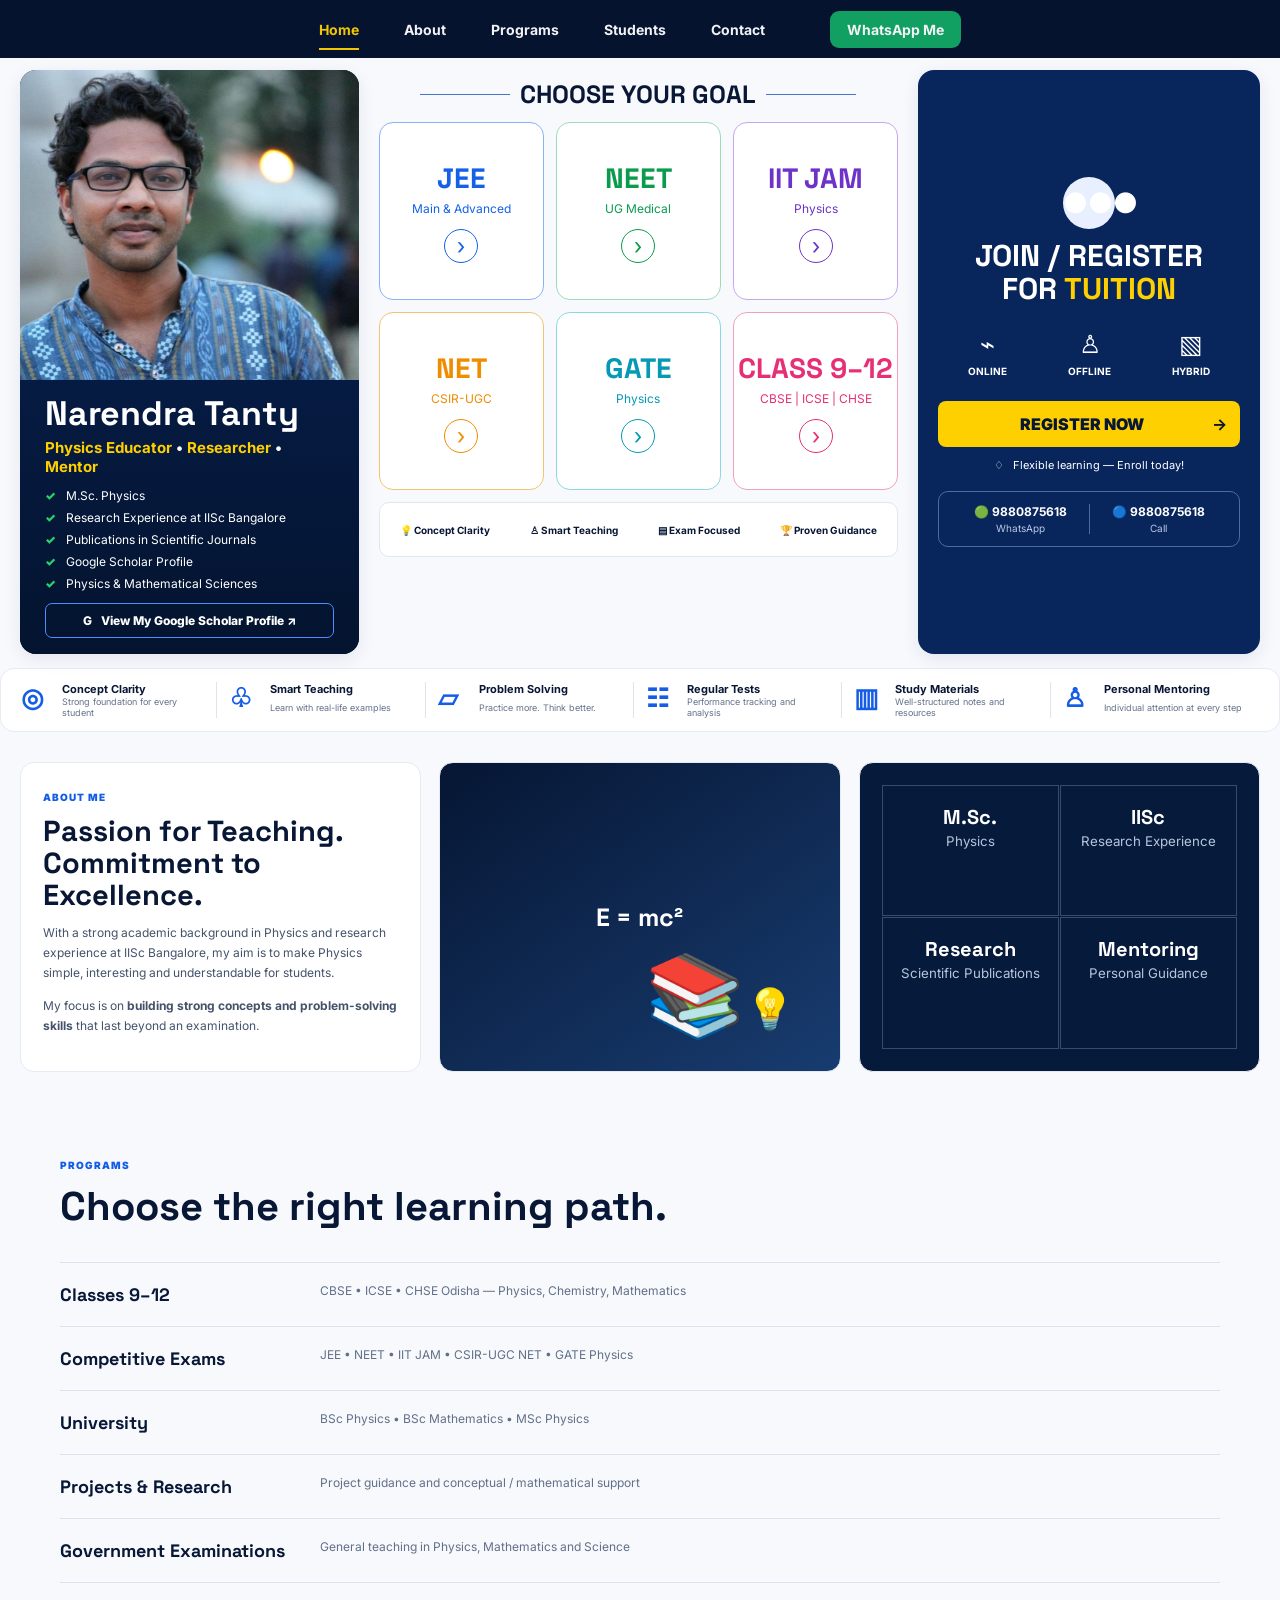
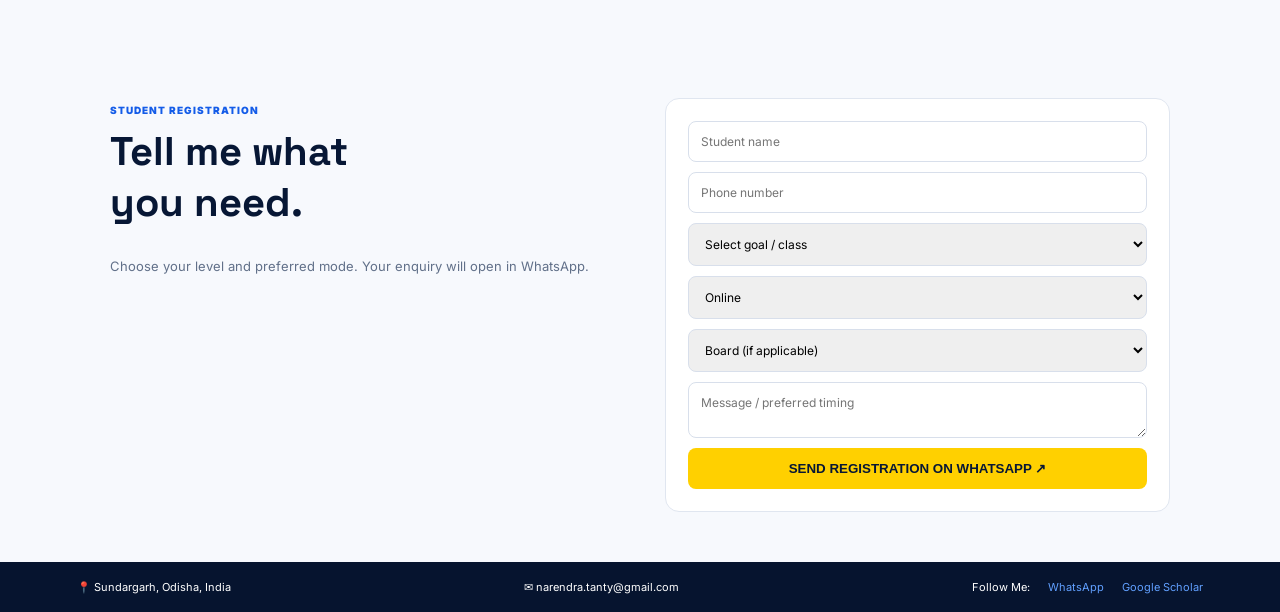
<file: index.html>
<!doctype html>
<html lang="en">
<head>
<meta charset="utf-8">
<meta name="viewport" content="width=device-width,initial-scale=1">
<title>Narendra Tanty | Physics Educator</title>
<meta name="description" content="Narendra Tanty — Physics Educator, Researcher and Mentor from Sundargarh, Odisha.">
<link rel="preconnect" href="https://fonts.googleapis.com">
<link href="https://fonts.googleapis.com/css2?family=Inter:wght@400;500;600;700;800&family=Space+Grotesk:wght@500;600;700&display=swap" rel="stylesheet">
<link rel="stylesheet" href="style.css">
</head>
<body>
<header>
  <nav>
    <a href="#home" class="active">Home</a>
    <a href="#about">About</a>
    <a href="#programs">Programs</a>
    <a href="#students">Students</a>
    <a href="#contact">Contact</a>
    <a class="nav-wa" href="https://wa.me/919880875618" target="_blank">WhatsApp Me</a>
  </nav>
</header>

<main id="home">
<section class="hero">
  <article class="profile card">
    <img src="profile.jpg" alt="Professional portrait of Narendra Tanty">
    <div class="profile-body">
      <h1>Narendra Tanty</h1>
      <h2>Physics Educator <span>•</span> Researcher <span>•</span> Mentor</h2>
      <ul>
        <li>M.Sc. Physics</li>
        <li>Research Experience at IISc Bangalore</li>
        <li>Publications in Scientific Journals</li>
        <li>Google Scholar Profile</li>
        <li>Physics & Mathematical Sciences</li>
      </ul>
      <a class="scholar" href="https://scholar.google.com/citations?user=R7_wzS8AAAAJ&hl=en" target="_blank">G&nbsp;&nbsp; View My Google Scholar Profile ↗</a>
    </div>
  </article>

  <section class="goals">
    <div class="title"><span></span><h2>CHOOSE YOUR GOAL</h2><span></span></div>
    <div class="goal-grid">
      <a class="goal blue" href="#registration"><b>JEE</b><small>Main & Advanced</small><i>›</i></a>
      <a class="goal green" href="#registration"><b>NEET</b><small>UG Medical</small><i>›</i></a>
      <a class="goal purple" href="#registration"><b>IIT JAM</b><small>Physics</small><i>›</i></a>
      <a class="goal orange" href="#registration"><b>NET</b><small>CSIR-UGC</small><i>›</i></a>
      <a class="goal cyan" href="#registration"><b>GATE</b><small>Physics</small><i>›</i></a>
      <a class="goal pink" href="#registration"><b>CLASS 9–12</b><small>CBSE | ICSE | CHSE</small><i>›</i></a>
    </div>
    <div class="mini-features"><span>💡 Concept Clarity</span><span>♙ Smart Teaching</span><span>▤ Exam Focused</span><span>🏆 Proven Guidance</span></div>
  </section>

  <aside class="register card" id="registration">
    <div class="people">●●●</div>
    <h2>JOIN / REGISTER<br>FOR <em>TUITION</em></h2>
    <div class="modes"><span>⌁<b>ONLINE</b></span><span>♙<b>OFFLINE</b></span><span>▧<b>HYBRID</b></span></div>
    <a class="register-btn" href="#form">REGISTER NOW <strong>→</strong></a>
    <p class="limited">♢ &nbsp; Flexible learning — Enroll today!</p>
    <div class="contact-mini"><a href="https://wa.me/919880875618" target="_blank">🟢 <b>9880875618</b><small>WhatsApp</small></a><a href="tel:+919880875618">🔵 <b>9880875618</b><small>Call</small></a></div>
  </aside>
</section>

<section class="benefits" id="students">
  <div><b>◎</b><strong>Concept Clarity</strong><small>Strong foundation for every student</small></div>
  <div><b>♧</b><strong>Smart Teaching</strong><small>Learn with real-life examples</small></div>
  <div><b>▱</b><strong>Problem Solving</strong><small>Practice more. Think better.</small></div>
  <div><b>☷</b><strong>Regular Tests</strong><small>Performance tracking and analysis</small></div>
  <div><b>▥</b><strong>Study Materials</strong><small>Well-structured notes and resources</small></div>
  <div><b>♙</b><strong>Personal Mentoring</strong><small>Individual attention at every step</small></div>
</section>

<section class="about" id="about">
  <div class="about-copy">
    <label>ABOUT ME</label>
    <h2>Passion for Teaching.<br>Commitment to Excellence.</h2>
    <p>With a strong academic background in Physics and research experience at IISc Bangalore, my aim is to make Physics simple, interesting and understandable for students.</p>
    <p>My focus is on <strong>building strong concepts and problem-solving skills</strong> that last beyond an examination.</p>
  </div>
  <div class="physics-art">E = mc²<div class="books">📚<span>💡</span></div></div>
  <div class="stats"><div><b>M.Sc.</b><small>Physics</small></div><div><b>IISc</b><small>Research Experience</small></div><div><b>Research</b><small>Scientific Publications</small></div><div><b>Mentoring</b><small>Personal Guidance</small></div></div>
</section>

<section class="programs" id="programs">
  <label>PROGRAMS</label><h2>Choose the right learning path.</h2>
  <div class="program-list">
    <div><b>Classes 9–12</b><span>CBSE • ICSE • CHSE Odisha — Physics, Chemistry, Mathematics</span></div>
    <div><b>Competitive Exams</b><span>JEE • NEET • IIT JAM • CSIR-UGC NET • GATE Physics</span></div>
    <div><b>University</b><span>BSc Physics • BSc Mathematics • MSc Physics</span></div>
    <div><b>Projects & Research</b><span>Project guidance and conceptual / mathematical support</span></div>
    <div><b>Government Examinations</b><span>General teaching in Physics, Mathematics and Science</span></div>
  </div>
</section>

<section class="form-section" id="form">
  <div><label>STUDENT REGISTRATION</label><h2>Tell me what<br>you need.</h2><p>Choose your level and preferred mode. Your enquiry will open in WhatsApp.</p></div>
  <form id="registerForm">
    <input name="name" required placeholder="Student name">
    <input name="phone" required placeholder="Phone number">
    <select name="level" id="level" required><option value="">Select goal / class</option><option>Class 9</option><option>Class 10</option><option>Class 11</option><option>Class 12</option><option>JEE</option><option>NEET</option><option>IIT JAM</option><option>CSIR-UGC NET</option><option>GATE Physics</option><option>BSc</option><option>MSc Physics</option><option>Project / Research</option><option>Government Examination</option></select>
    <select name="mode"><option>Online</option><option>Offline</option><option>Hybrid</option></select>
    <select name="board" id="board"><option>Board (if applicable)</option><option>CBSE</option><option>ICSE</option><option>CHSE Odisha</option></select>
    <textarea name="message" placeholder="Message / preferred timing"></textarea>
    <button type="submit">SEND REGISTRATION ON WHATSAPP ↗</button>
  </form>
</section>
</main>

<footer id="contact">
  <div>📍 Sundargarh, Odisha, India</div>
  <div>✉ narendra.tanty@gmail.com</div>
  <div class="follow">Follow Me: <a href="https://wa.me/919880875618" target="_blank">WhatsApp</a> <a href="https://scholar.google.com/citations?user=R7_wzS8AAAAJ&hl=en" target="_blank">Google Scholar</a></div>
</footer>
<script src="script.js"></script>
</body>
</html>
</file>
<file: style.css>
*{box-sizing:border-box}html{scroll-behavior:smooth}body{margin:0;background:#f7f9fd;color:#071735;font-family:Inter,Arial,sans-serif}a{text-decoration:none;color:inherit}header{height:58px;background:#06132f;color:#fff;position:sticky;top:0;z-index:20}nav{height:100%;max-width:1450px;margin:auto;display:flex;align-items:center;justify-content:center;gap:45px}nav>a{font-size:14px;font-weight:700;opacity:.95}nav>a.active{color:#ffd000;border-bottom:2px solid #ffd000;padding-bottom:10px;margin-bottom:-12px}.nav-wa{background:#13a765;padding:10px 17px;border-radius:9px!important;border:0!important;margin-left:20px}.hero{max-width:1480px;margin:0 auto;padding:12px 20px 14px;display:grid;grid-template-columns:1.03fr 1.58fr 1.04fr;gap:20px;align-items:stretch}.card{border-radius:16px;overflow:hidden;box-shadow:0 5px 18px #12264d16}.profile{background:#061838;color:#fff;position:relative}.profile>img{width:100%;height:310px;display:block;object-fit:cover;object-position:center 18%}.profile-body{padding:12px 25px 16px;background:linear-gradient(180deg,#061b43,#04142f)}.profile h1{font:700 34px "Space Grotesk";margin:0;color:#fff}.profile h2{font-size:15px;margin:3px 0 12px;color:#ffd000}.profile h2 span{color:#fff}.profile ul{list-style:none;padding:0;margin:0 0 12px}.profile li{font-size:12px;margin:7px 0}.profile li:before{content:"✓";color:#25d36d;font-weight:900;margin-right:10px}.scholar{display:block;border:1px solid #4e8cff;border-radius:7px;padding:9px;text-align:center;font-size:12px;font-weight:800;color:#fff}.goals{padding:5px 0}.title{display:flex;align-items:center;justify-content:center;gap:10px;margin:3px 0 12px}.title span{height:1px;background:#4775c9;width:90px}.title h2{font:700 25px "Space Grotesk";margin:0}.goal-grid{display:grid;grid-template-columns:repeat(3,1fr);gap:12px}.goal{height:178px;border:1px solid;border-radius:14px;background:#fff;display:flex;flex-direction:column;align-items:center;justify-content:center;transition:.25s;position:relative}.goal:hover{transform:translateY(-5px);box-shadow:0 12px 25px #142b5518}.goal b{font:700 28px "Space Grotesk"}.goal small{font-size:12px;margin-top:5px}.goal i{font-style:normal;width:34px;height:34px;border:1px solid;border-radius:50%;display:grid;place-items:center;margin-top:13px;font-size:23px}.blue{color:#1461e8;border-color:#8bb0fa}.green{color:#0b9b4c;border-color:#9bdbb8}.purple{color:#6d32c8;border-color:#c7a6ef}.orange{color:#ef8c00;border-color:#f3c274}.cyan{color:#0599b4;border-color:#8ad9e4}.pink{color:#e62f75;border-color:#f0a2bd}.mini-features{height:55px;border:1px solid #e1e6ef;border-radius:10px;background:#fff;margin-top:12px;display:flex;align-items:center;justify-content:space-around;font-size:10px;font-weight:700}.register{background:#08265c;color:#fff;padding:20px;text-align:center;display:flex;flex-direction:column;justify-content:center}.people{font-size:28px;color:#fff;background:#e8efff;width:52px;height:52px;border-radius:50%;display:grid;place-items:center;margin:0 auto 10px}.register h2{font:700 30px/1.1 "Space Grotesk";margin:0}.register em{font-style:normal;color:#ffd000}.modes{display:flex;justify-content:space-around;margin:24px 0}.modes span{font-size:25px;display:flex;flex-direction:column;color:#fff}.modes b{font-size:10px;margin-top:6px}.register-btn{background:#ffd000;color:#071735;padding:13px;border-radius:8px;font-weight:900;font-size:16px}.register-btn strong{float:right}.limited{font-size:11px;color:#fff}.contact-mini{border:1px solid #506b9b;border-radius:10px;display:grid;grid-template-columns:1fr 1fr;padding:12px;margin-top:8px}.contact-mini a{font-size:12px}.contact-mini a+ a{border-left:1px solid #506b9b}.contact-mini small{display:block;color:#b9c8e4;margin-top:3px}.benefits{max-width:1480px;margin:0 auto 14px;padding:13px 20px;background:#fff;border:1px solid #e6eaf2;border-radius:14px;display:grid;grid-template-columns:repeat(6,1fr);gap:12px}.benefits div{display:grid;grid-template-columns:35px 1fr;column-gap:6px;border-right:1px solid #dfe4ec;padding-right:10px}.benefits div:last-child{border:0}.benefits b{grid-row:span 2;color:#155ce6;font-size:26px}.benefits strong{font-size:11px}.benefits small{font-size:9px;color:#65728a}.about{max-width:1480px;margin:auto;padding:16px 20px;display:grid;grid-template-columns:1fr 1fr 1fr;gap:18px}.about>div{background:#fff;border:1px solid #e6eaf2;border-radius:14px;padding:22px}.about label,.programs label,.form-section label{font-size:10px;color:#145ce8;font-weight:900;letter-spacing:1px}.about h2{font:700 29px/1.1 "Space Grotesk";margin:10px 0}.about p{font-size:12px;line-height:1.7;color:#44536b}.physics-art{background:linear-gradient(145deg,#061633,#183c70)!important;color:#fff;font:700 25px "Space Grotesk";display:flex;align-items:center;justify-content:center;position:relative}.books{font-size:80px;position:absolute;bottom:25px;right:45px}.books span{font-size:40px}.stats{background:#061a3b!important;color:#fff;display:grid!important;grid-template-columns:1fr 1fr;gap:1px!important}.stats div{padding:18px;text-align:center;border:1px solid #344c70}.stats b{display:block;font:700 20px "Space Grotesk";color:#fff}.stats small{color:#b7c5dd}.programs{max-width:1200px;margin:auto;padding:65px 20px}.programs h2,.form-section h2{font:700 40px "Space Grotesk";margin:8px 0 30px}.program-list{border-top:1px solid #dce3ef}.program-list div{display:grid;grid-template-columns:260px 1fr;padding:20px 0;border-bottom:1px solid #dce3ef}.program-list b{font:700 18px "Space Grotesk"}.program-list span{font-size:12px;color:#617089}.form-section{max-width:1100px;margin:auto;padding:50px 20px;display:grid;grid-template-columns:1fr 1fr;gap:50px}.form-section p{color:#617089;font-size:13px}.form-section form{background:#fff;padding:22px;border:1px solid #e0e6f0;border-radius:14px;display:grid;gap:10px}input,select,textarea{font:12px Inter;padding:12px;border:1px solid #d8dfeb;border-radius:8px;width:100%;outline:0}textarea{resize:vertical}button{border:0;border-radius:8px;background:#ffd000;color:#071735;padding:13px;font-weight:900;cursor:pointer}footer{background:#06142f;color:#fff;padding:18px 6vw;display:flex;justify-content:space-between;font-size:11px}footer a{color:#61a0ff;margin-left:15px}@media(max-width:1100px){.hero{grid-template-columns:1fr 1.2fr}.register{grid-column:1/-1}.benefits{grid-template-columns:repeat(3,1fr)}.about{grid-template-columns:1fr 1fr}.about .stats{grid-column:1/-1}}@media(max-width:700px){header{height:auto}nav{gap:14px;flex-wrap:wrap;padding:12px}.nav-wa{margin-left:0}.hero{display:flex;flex-direction:column}.goal-grid{grid-template-columns:1fr 1fr}.goal{height:145px}.benefits{grid-template-columns:1fr 1fr}.about,.form-section{grid-template-columns:1fr}.program-list div{grid-template-columns:1fr;gap:6px}footer{display:block;line-height:2.2}.profile>img{height:300px}}
</file>
